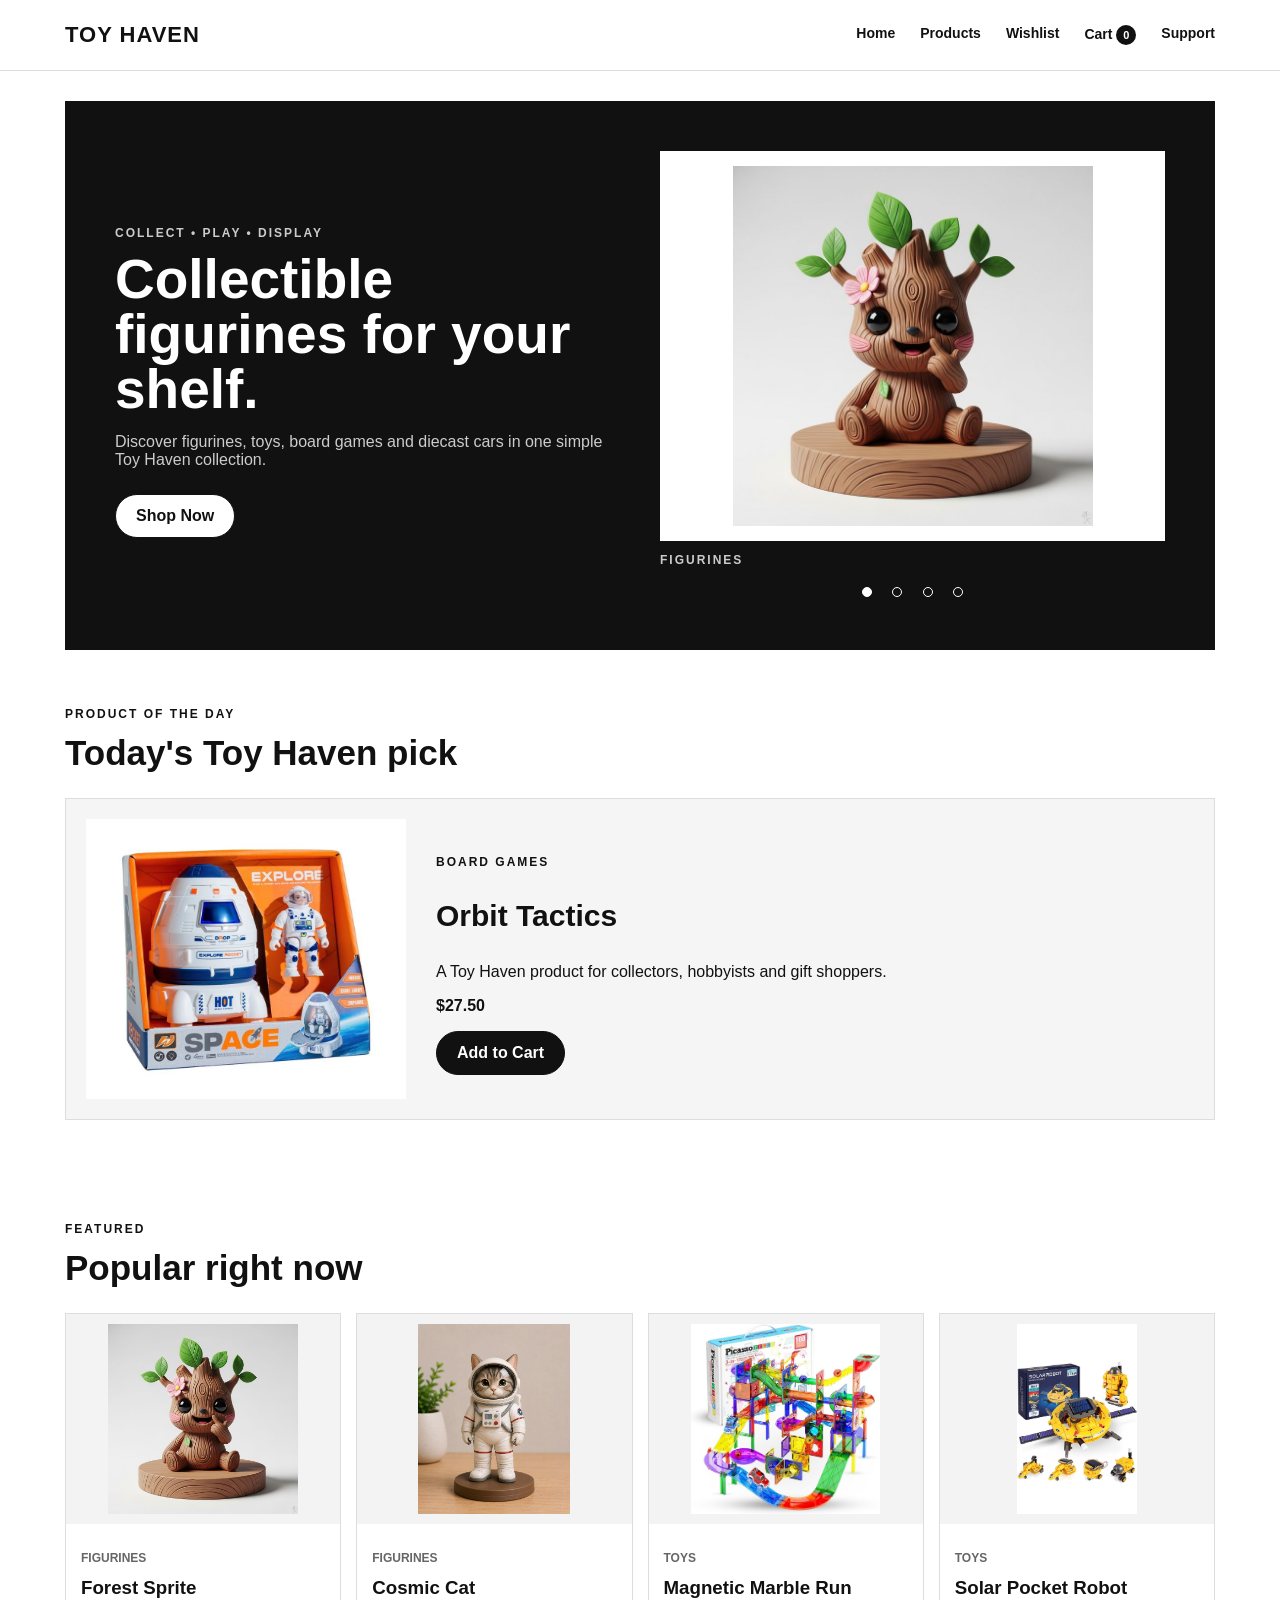
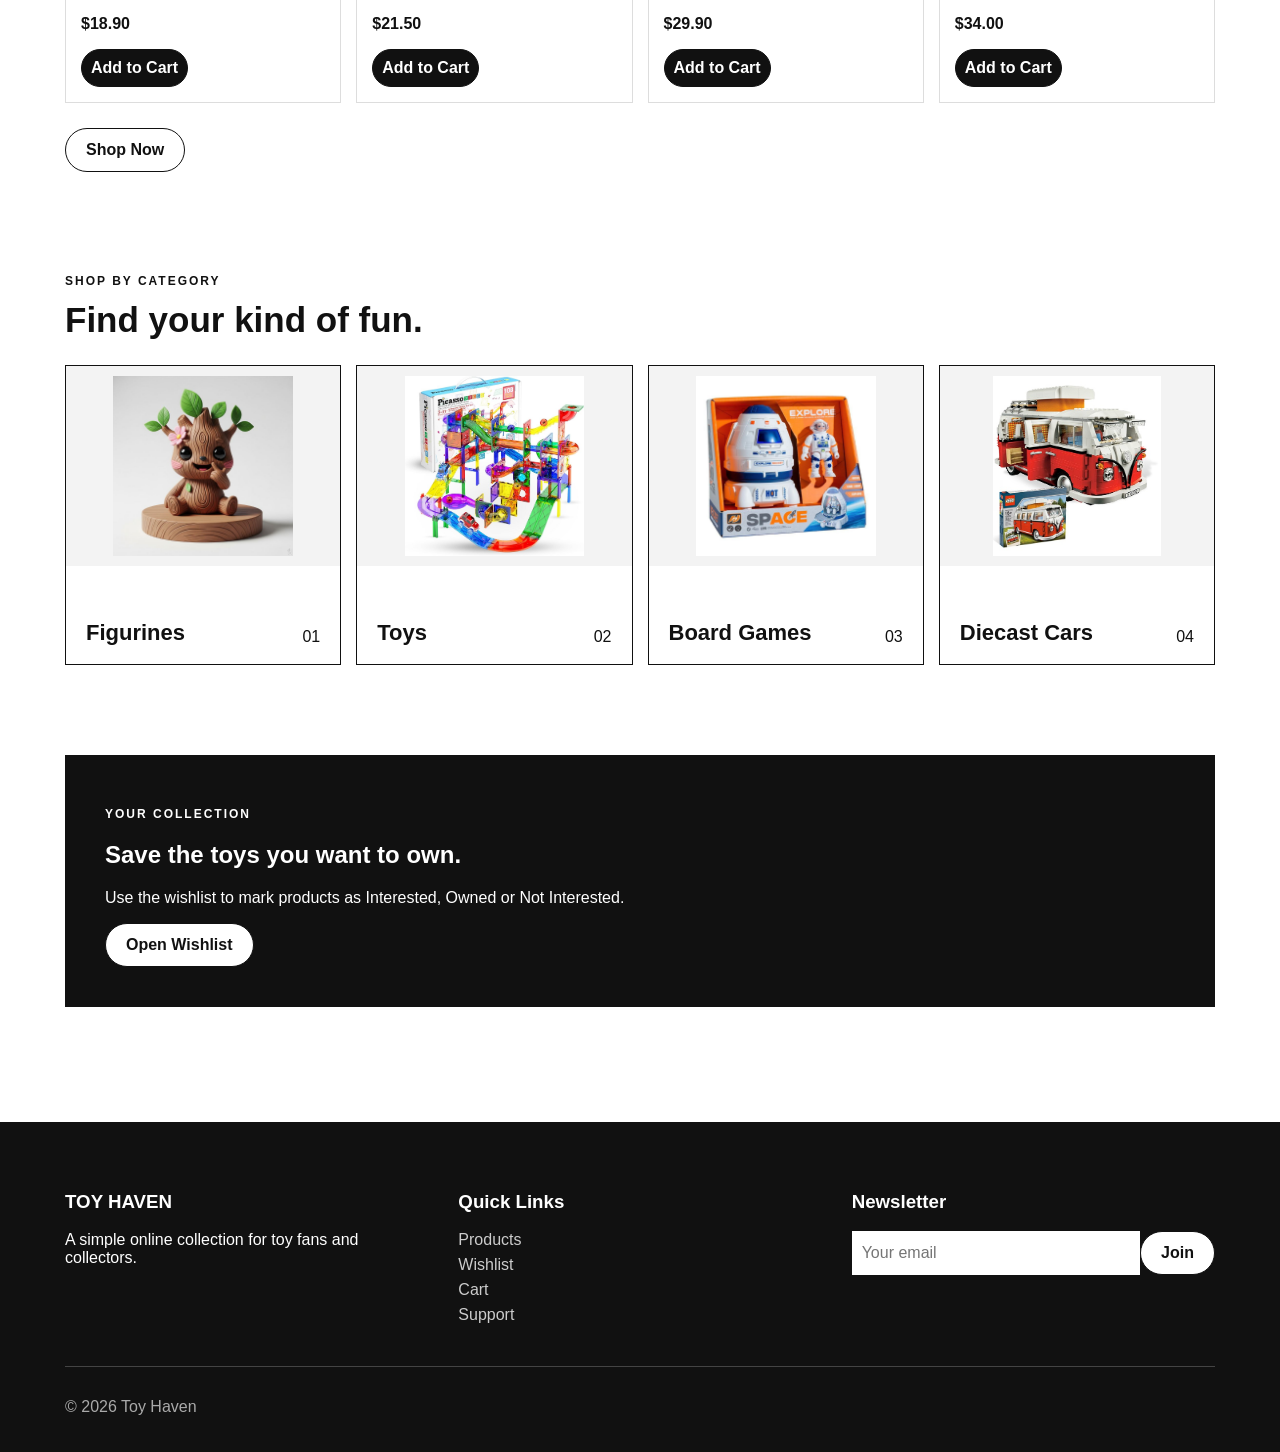
<file: index.html>
<!DOCTYPE html>
<html lang="en">

<head>
    <title>Home | Toy Haven</title>
    <meta charset="UTF-8">
<meta name="viewport" content="width=device-width, initial-scale=1.0">
<meta name="description" content="Toy Haven - toys, figurines, board games and diecast cars.">
<link rel="icon" href="assets/favicon.svg">
<link rel="stylesheet" href="css/style.css">
<link rel="manifest" href="manifest.json">
</head>

<body>

<!-- HEADER / NAVIGATION -->
<header class="header">
    <div class="container header-inner">

        <a class="logo" href="index.html">TOY HAVEN</a>

        <!-- Mobile menu button -->
        <button class="menu-button" aria-label="Open menu" aria-expanded="false" aria-controls="main-nav">
            <span></span>
            <span></span>
            <span></span>
        </button>

        <nav id="main-nav" class="nav" aria-label="Main navigation">
            <a href="index.html">Home</a>
            <a href="products.html">Products</a>
            <a href="wishlist.html">Wishlist</a>
            <a href="cart.html">
                Cart <span class="cart-number">0</span>
            </a>
            <a href="support.html">Support</a>
        </nav>

    </div>
</header>

<main>

<!--HOME PAGE-->

<section class="hero container">

    <div>
        <p class="kicker">COLLECT • PLAY • DISPLAY</p>

        <h1 id="heroTitle">
            Collectible figurines for your shelf.
        </h1>

        <p>
            Discover figurines, toys, board games and diecast cars
            in one simple Toy Haven collection.
        </p>

        <div class="hero-buttons">
            <a class="btn btn-white" href="products.html">
                Shop Now
            </a>
        </div>
    </div>

    <div>
        <div class="hero-image">
            <img
                id="heroImage"
                src="assets/forest.jpg"
                alt="Toy Haven product"
            >
        </div>

        <p id="heroCategory" class="kicker">
            FIGURINES
        </p>

        <div class="slider-buttons">
            <button class="slider-button active" aria-label="Show figurines banner"></button>
            <button class="slider-button" aria-label="Show banner"></button>
            <button class="slider-button" aria-label="Show banner"></button>
            <button class="slider-button" aria-label="Show banner"></button>
        </div>
    </div>

</section>


<!-- PRODUCT OF THE DAY -->
<section class="section container">

    <div class="section-title">
        <p class="kicker">PRODUCT OF THE DAY</p>
        <h2>Today's Toy Haven pick</h2>
    </div>

    <div id="productOfDay"></div>

</section>


<!-- FEATURED PRODUCTS -->
<section class="section container">

    <div class="section-title">
        <p class="kicker">FEATURED</p>
        <h2>Popular right now</h2>
    </div>

    <!-- filled by showFeaturedProducts() in script.js -->
    <div id="featuredProducts" class="product-grid"></div>

    <div class="hero-buttons">
        <a class="btn btn-white" href="products.html">
            Shop Now
        </a>
    </div>

</section>


<!-- CATEGORY SECTION -->
<section class="section container">

    <div class="section-title">
        <p class="kicker">SHOP BY CATEGORY</p>
        <h2>Find your kind of fun.</h2>
    </div>

    <div class="category-grid">

        <!-- FIGURINES -->
        <a class="category-box"
           href="products.html?category=Figurines">

            <img
                src="assets/forest.jpg"
                alt="Figurines">

            <div class="category-info">
                <h3>Figurines</h3>
                <span>01</span>
            </div>

        </a>


        <!-- TOYS -->
        <a class="category-box"
           href="products.html?category=Toys">

            <img
                src="assets/marble.jpg"
                alt="Toys">

            <div class="category-info">
                <h3>Toys</h3>
                <span>02</span>
            </div>

        </a>


        <!-- BOARD GAMES -->
        <a class="category-box"
           href="products.html?category=Board%20Games">

            <img
                src="assets/orbit.jpg"
                alt="Board Games">

            <div class="category-info">
                <h3>Board Games</h3>
                <span>03</span>
            </div>

        </a>


        <!-- DIECAST CARS -->
        <a class="category-box"
           href="products.html?category=Diecast%20Cars">

            <img
                src="assets/campervan.jpg"
                alt="Diecast Cars">

            <div class="category-info">
                <h3>Diecast Cars</h3>
                <span>04</span>
            </div>

        </a>

    </div>

</section>


<!-- COLLECTION MESSAGE -->
<section class="section container">

    <div style="background:#111; color:#fff; padding:40px;">
        <p class="kicker">YOUR COLLECTION</p>

        <h2>
            Save the toys you want to own.
        </h2>

        <p>
            Use the wishlist to mark products as Interested,
            Owned or Not Interested.
        </p>

        <a class="btn btn-white" href="wishlist.html">
            Open Wishlist
        </a>
    </div>

</section>

</main>

<!-- FOOTER -->
<footer class="footer">

    <div class="container footer-grid">

        <div>
            <h3>TOY HAVEN</h3>
            <p>A simple online collection for toy fans and collectors.</p>
        </div>

        <div>
            <h3>Quick Links</h3>
            <a href="products.html">Products</a>
            <a href="wishlist.html">Wishlist</a>
            <a href="cart.html">Cart</a>
            <a href="support.html">Support</a>
        </div>

        <div>
            <h3>Newsletter</h3>

            <form id="newsletterForm" class="newsletter">

                <input
                    id="newsletterEmail"
                    type="email"
                    placeholder="Your email"
                    aria-label="Newsletter email address"
                    required
                >

                <button class="btn btn-white" type="submit">
                    Join
                </button>

            </form>

            <p id="newsletterMessage"></p>
        </div>

    </div>

    <div class="container footer-bottom">
        <p>© 2026 Toy Haven</p>
    </div>

</footer>

<script src="js/products.js"></script>
<script src="js/script.js"></script>

</body>
</html>
</file>
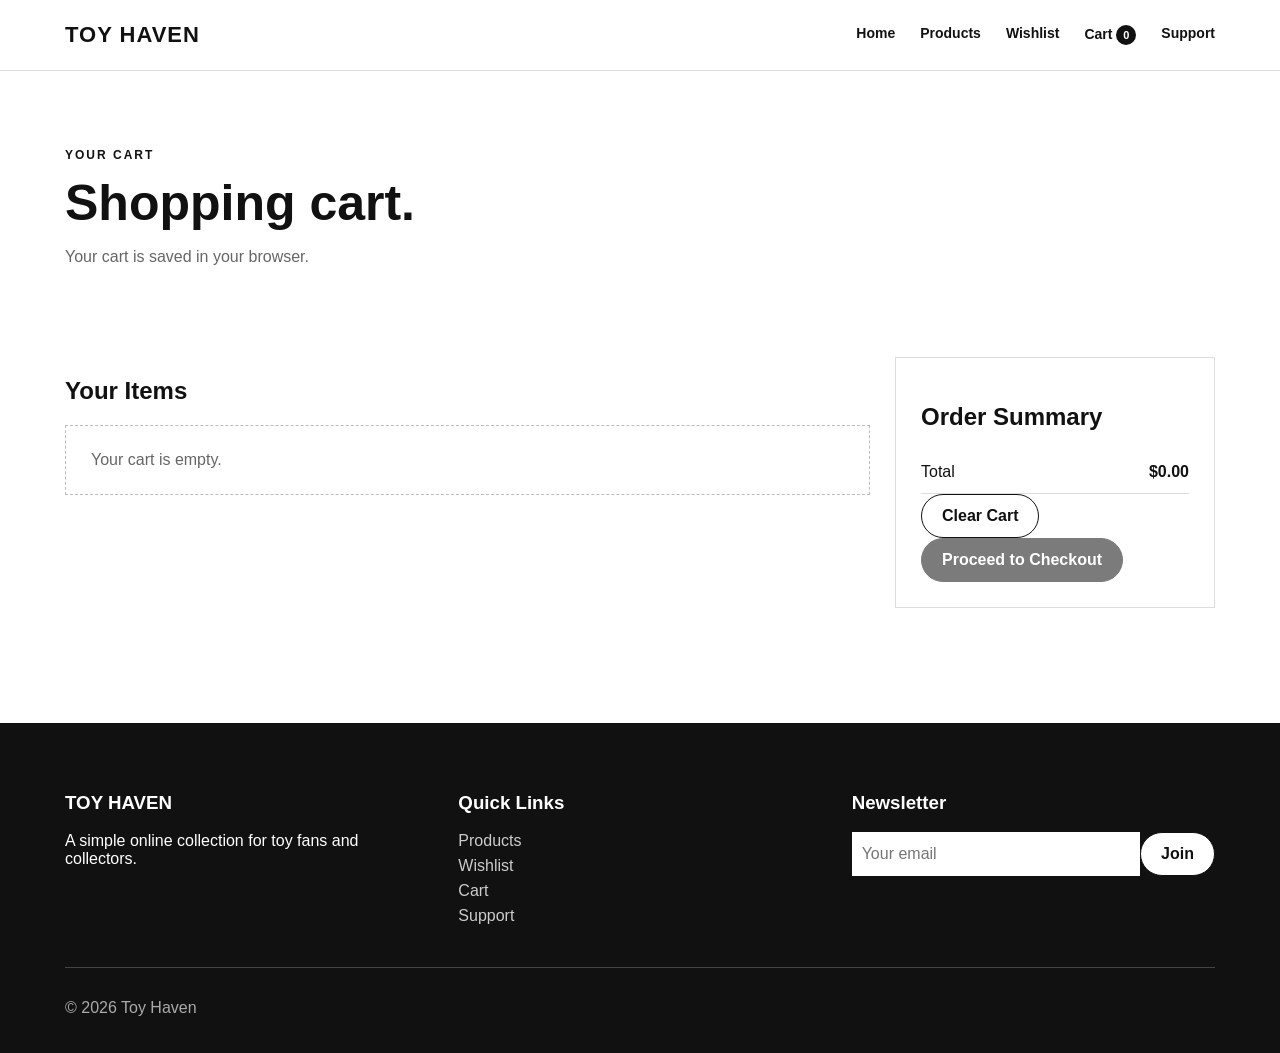
<file: cart.html>
<!DOCTYPE html>
<html lang="en">

<head>
    <title>Cart | Toy Haven</title>
    <meta charset="UTF-8">
<meta name="viewport" content="width=device-width, initial-scale=1.0">
<meta name="description" content="Toy Haven - toys, figurines, board games and diecast cars.">
<link rel="icon" href="assets/favicon.svg">
<link rel="stylesheet" href="css/style.css">
<link rel="manifest" href="manifest.json">
</head>

<body>

<!-- HEADER / NAVIGATION -->
<header class="header">
    <div class="container header-inner">

        <a class="logo" href="index.html">TOY HAVEN</a>

        <!-- Mobile menu button -->
        <button class="menu-button" aria-label="Open menu" aria-expanded="false" aria-controls="main-nav">
            <span></span>
            <span></span>
            <span></span>
        </button>

        <nav id="main-nav" class="nav" aria-label="Main navigation">
            <a href="index.html">Home</a>
            <a href="products.html">Products</a>
            <a href="wishlist.html">Wishlist</a>
            <a href="cart.html">
                Cart <span class="cart-number">0</span>
            </a>
            <a href="support.html">Support</a>
        </nav>

    </div>
</header>

<main>

<!-- CART PAGE -->

<section class="page-head container">

    <p class="kicker">YOUR CART</p>

    <h1>Shopping cart.</h1>

    <p>
        Your cart is saved in your browser.
    </p>

</section>


<section class="section container cart-layout">

    <div>

        <h2>Your Items</h2>

        <div id="cartItems"></div>

    </div>


    <aside class="summary">

        <h2>Order Summary</h2>

        <div class="summary-row">
            <span>Total</span>
            <strong id="cartTotal">$0.00</strong>
        </div>

        <button id="clearCart" class="btn btn-white" type="button">
            Clear Cart
        </button>

        <a id="checkoutButton" class="btn btn-black" href="checkout.html">
            Proceed to Checkout
        </a>

    </aside>

</section>

</main>

<!-- FOOTER -->
<footer class="footer">

    <div class="container footer-grid">

        <div>
            <h3>TOY HAVEN</h3>
            <p>A simple online collection for toy fans and collectors.</p>
        </div>

        <div>
            <h3>Quick Links</h3>
            <a href="products.html">Products</a>
            <a href="wishlist.html">Wishlist</a>
            <a href="cart.html">Cart</a>
            <a href="support.html">Support</a>
        </div>

        <div>
            <h3>Newsletter</h3>

            <form id="newsletterForm" class="newsletter">

                <input
                    id="newsletterEmail"
                    type="email"
                    placeholder="Your email"
                    aria-label="Newsletter email address"
                    required
                >

                <button class="btn btn-white" type="submit">
                    Join
                </button>

            </form>

            <p id="newsletterMessage"></p>
        </div>

    </div>

    <div class="container footer-bottom">
        <p>© 2026 Toy Haven</p>
    </div>

</footer>

<script src="js/products.js"></script>
<script src="js/script.js"></script>

</body>
</html>
</file>
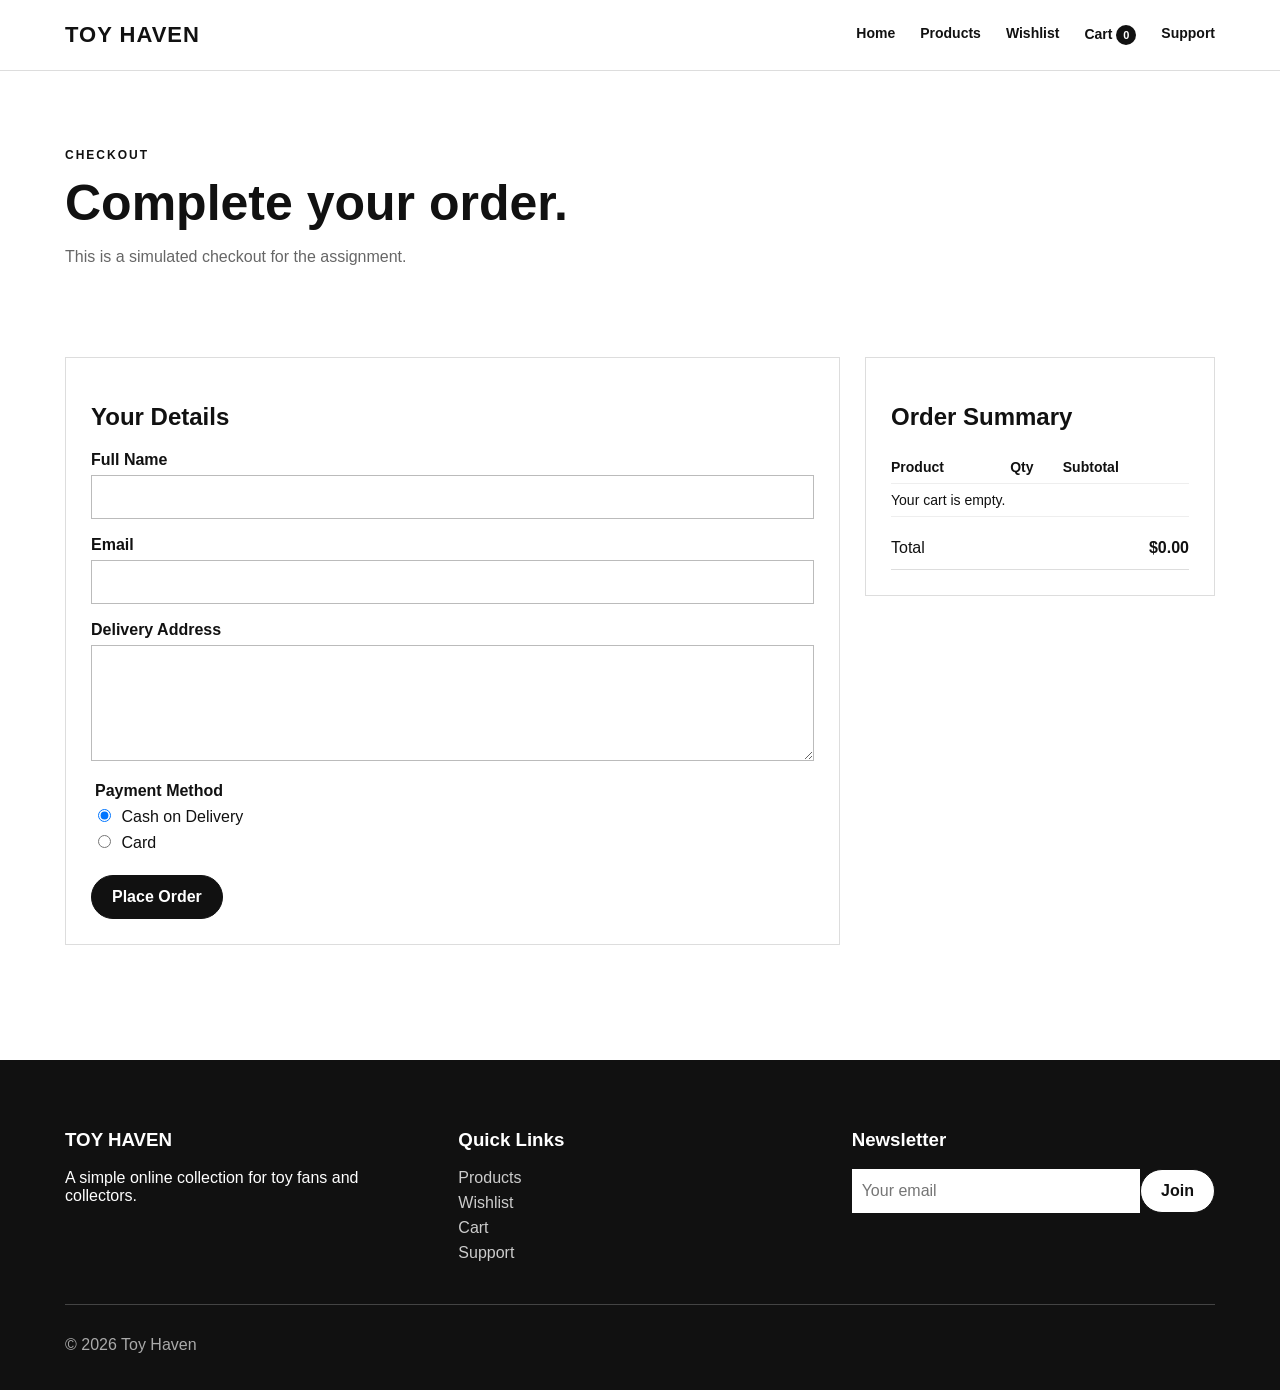
<file: checkout.html>
<!DOCTYPE html>
<html lang="en">

<head>
    <title>Checkout | Toy Haven</title>
    <meta charset="UTF-8">
<meta name="viewport" content="width=device-width, initial-scale=1.0">
<meta name="description" content="Toy Haven - toys, figurines, board games and diecast cars.">
<link rel="icon" href="assets/favicon.svg">
<link rel="stylesheet" href="css/style.css">
<link rel="manifest" href="manifest.json">
</head>

<body>

<!-- HEADER / NAVIGATION -->
<header class="header">
    <div class="container header-inner">

        <a class="logo" href="index.html">TOY HAVEN</a>

        <!-- Mobile menu button -->
        <button class="menu-button" aria-label="Open menu" aria-expanded="false" aria-controls="main-nav">
            <span></span>
            <span></span>
            <span></span>
        </button>

        <nav id="main-nav" class="nav" aria-label="Main navigation">
            <a href="index.html">Home</a>
            <a href="products.html">Products</a>
            <a href="wishlist.html">Wishlist</a>
            <a href="cart.html">
                Cart <span class="cart-number">0</span>
            </a>
            <a href="support.html">Support</a>
        </nav>

    </div>
</header>

<main>

<!-- CHECKOUT PAGE -->

<section class="page-head container">

    <p class="kicker">CHECKOUT</p>

    <h1>Complete your order.</h1>

    <p>
        This is a simulated checkout for the assignment.
    </p>

</section>


<section class="section container form-layout">

    <form id="checkoutForm" class="form-box">

        <h2>Your Details</h2>

        <div class="form-group">
            <label for="name">Full Name</label>

            <input
                id="name"
                type="text"
                required
            >
        </div>


        <div class="form-group">
            <label for="email">Email</label>

            <input
                id="email"
                type="email"
                required
            >
        </div>


        <div class="form-group">
            <label for="address">Delivery Address</label>

            <textarea
                id="address"
                rows="5"
                required
            ></textarea>
        </div>


        <!-- fieldset groups the radio buttons, legend is the group title -->
        <fieldset class="form-group">

            <legend>Payment Method</legend>

            <label class="radio">
                <input
                    type="radio"
                    name="payment"
                    value="Cash on Delivery"
                    checked
                >
                Cash on Delivery
            </label>

            <label class="radio">
                <input
                    type="radio"
                    name="payment"
                    value="Card"
                >
                Card
            </label>

        </fieldset>


        <p id="checkoutError" class="error" aria-live="polite"></p>

        <button class="btn btn-black" type="submit">
            Place Order
        </button>

    </form>


    <aside class="summary">

        <h2>Order Summary</h2>

        <!-- order summary table, rows are added by showCheckoutItems() in script.js -->
        <table class="order-table">
            <thead>
                <tr>
                    <th>Product</th>
                    <th>Qty</th>
                    <th>Subtotal</th>
                </tr>
            </thead>
            <tbody id="checkoutItems"></tbody>
        </table>

        <div class="summary-row">
            <span>Total</span>
            <strong id="checkoutTotal">$0.00</strong>
        </div>

    </aside>

</section>


<section id="orderSuccess" class="container section success hidden">

    <h2>Order Successful!</h2>

    <p>
        Thank you. Your order has been saved.
    </p>

    <a class="btn btn-black" href="products.html">
        Continue Shopping
    </a>

</section>

</main>

<!-- FOOTER -->
<footer class="footer">

    <div class="container footer-grid">

        <div>
            <h3>TOY HAVEN</h3>
            <p>A simple online collection for toy fans and collectors.</p>
        </div>

        <div>
            <h3>Quick Links</h3>
            <a href="products.html">Products</a>
            <a href="wishlist.html">Wishlist</a>
            <a href="cart.html">Cart</a>
            <a href="support.html">Support</a>
        </div>

        <div>
            <h3>Newsletter</h3>

            <form id="newsletterForm" class="newsletter">

                <input
                    id="newsletterEmail"
                    type="email"
                    placeholder="Your email"
                    aria-label="Newsletter email address"
                    required
                >

                <button class="btn btn-white" type="submit">
                    Join
                </button>

            </form>

            <p id="newsletterMessage"></p>
        </div>

    </div>

    <div class="container footer-bottom">
        <p>© 2026 Toy Haven</p>
    </div>

</footer>

<script src="js/products.js"></script>
<script src="js/script.js"></script>

</body>
</html>
</file>
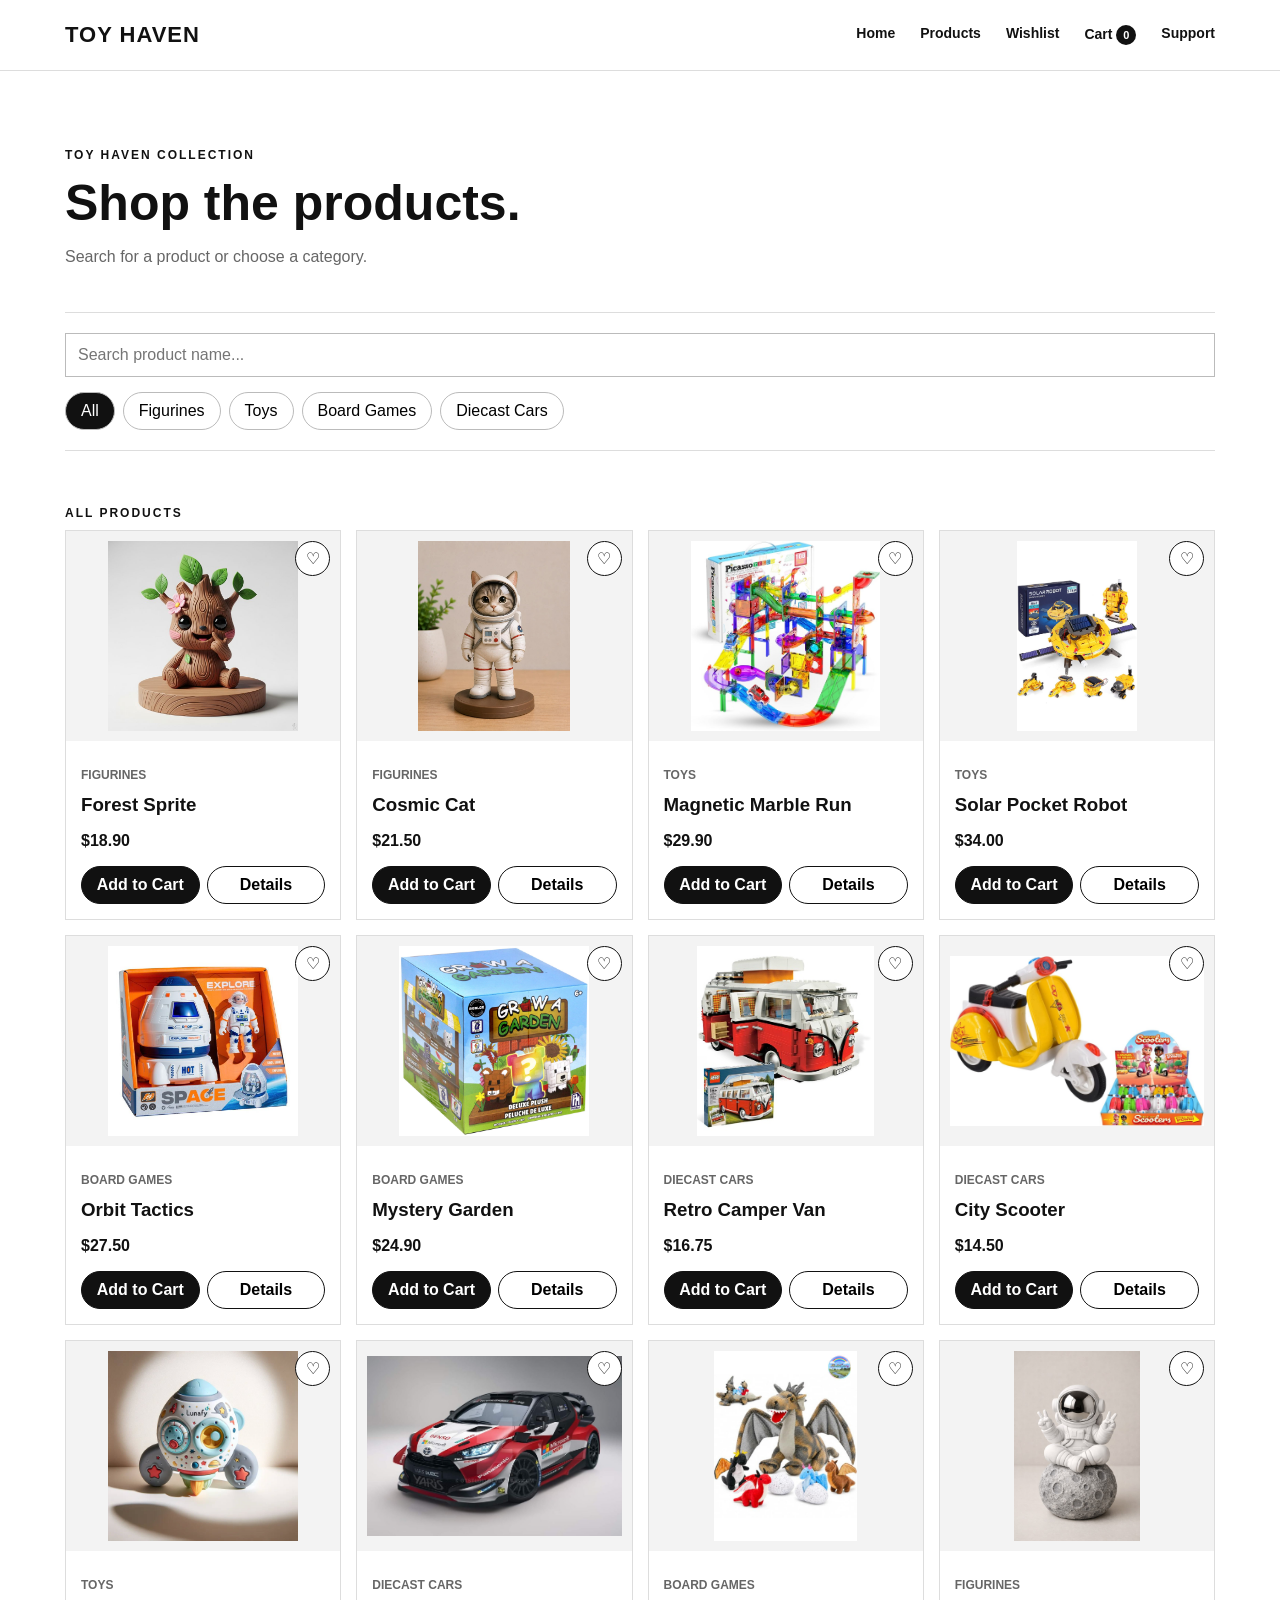
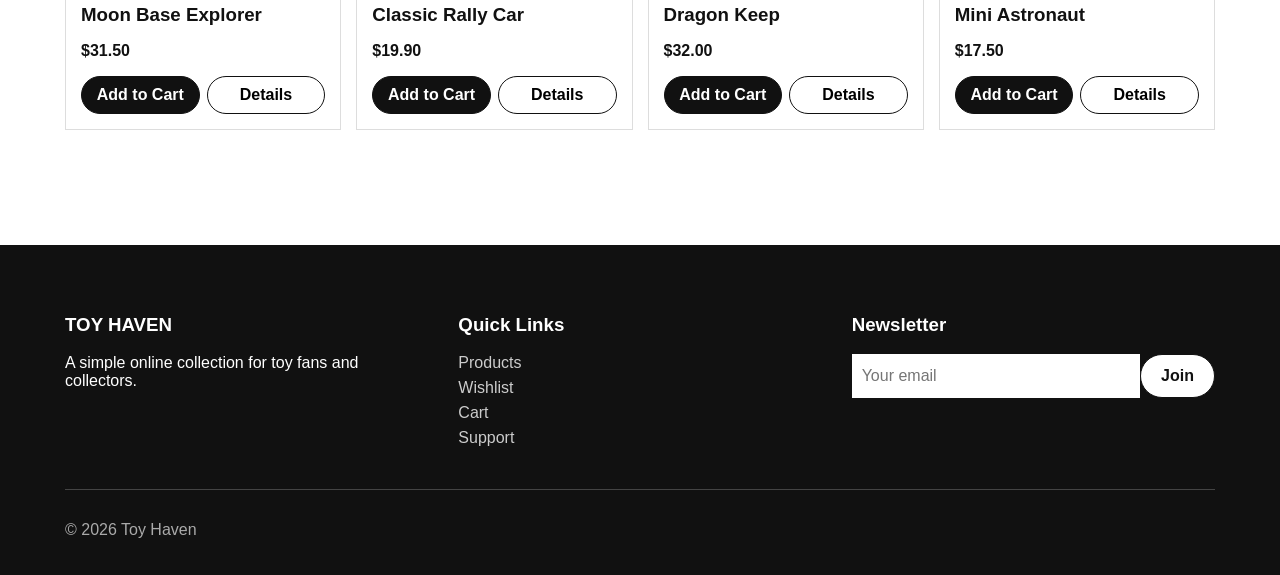
<file: products.html>
<!DOCTYPE html>
<html lang="en">

<head>
    <title>Products | Toy Haven</title>
    <meta charset="UTF-8">
<meta name="viewport" content="width=device-width, initial-scale=1.0">
<meta name="description" content="Toy Haven - toys, figurines, board games and diecast cars.">
<link rel="icon" href="assets/favicon.svg">
<link rel="stylesheet" href="css/style.css">
<link rel="manifest" href="manifest.json">
</head>

<body>

<!-- HEADER / NAVIGATION -->
<header class="header">
    <div class="container header-inner">

        <a class="logo" href="index.html">TOY HAVEN</a>

        <!-- Mobile menu button -->
        <button class="menu-button" aria-label="Open menu" aria-expanded="false" aria-controls="main-nav">
            <span></span>
            <span></span>
            <span></span>
        </button>

        <nav id="main-nav" class="nav" aria-label="Main navigation">
            <a href="index.html">Home</a>
            <a href="products.html">Products</a>
            <a href="wishlist.html">Wishlist</a>
            <a href="cart.html">
                Cart <span class="cart-number">0</span>
            </a>
            <a href="support.html">Support</a>
        </nav>

    </div>
</header>

<main>

<!-- PRODUCTS PAGE -->

<section class="page-head container">

    <p class="kicker">TOY HAVEN COLLECTION</p>

    <h1>Shop the products.</h1>

    <p>
        Search for a product or choose a category.
    </p>

</section>


<!-- SEARCH AND FILTERS -->
<div class="tools container">

    <input
        id="searchInput"
        class="search-box"
        type="search"
        placeholder="Search product name..."
        aria-label="Search products by name"
    >

    <div class="filter-buttons">

        <button class="filter active" data-category="All">
            All
        </button>

        <button class="filter" data-category="Figurines">
            Figurines
        </button>

        <button class="filter" data-category="Toys">
            Toys
        </button>

        <button class="filter" data-category="Board Games">
            Board Games
        </button>

        <button class="filter" data-category="Diecast Cars">
            Diecast Cars
        </button>

    </div>

</div>


<!-- PRODUCT GRID -->
<div class="section container">

    <h2 class="kicker">All products</h2>

    <div id="productGrid" class="product-grid"></div>

</div>


<!-- PRODUCT DETAILS MODAL -->
<div id="productModal" class="modal hidden">

    <div class="modal-content">

        <button id="closeModal" class="close-modal" aria-label="Close product details">
            X
        </button>

        <img id="modalImage" src="assets/forest.jpg" alt="Product">

        <div>

            <p id="modalCategory" class="product-category"></p>

            <h2 id="modalName">Product</h2>

            <p id="modalDescription"></p>

            <p id="modalPrice" class="price"></p>

            <div class="modal-actions">
                <button
                    class="btn btn-black"
                    onclick="addToCart(document.querySelector('#modalName').dataset.id)"
                >
                    Add to Cart
                </button>

                <button id="modalWishlist" class="btn btn-white" type="button">
                    Add to Wishlist
                </button>
            </div>

        </div>

    </div>

</div>

</main>

<!-- FOOTER -->
<footer class="footer">

    <div class="container footer-grid">

        <div>
            <h3>TOY HAVEN</h3>
            <p>A simple online collection for toy fans and collectors.</p>
        </div>

        <div>
            <h3>Quick Links</h3>
            <a href="products.html">Products</a>
            <a href="wishlist.html">Wishlist</a>
            <a href="cart.html">Cart</a>
            <a href="support.html">Support</a>
        </div>

        <div>
            <h3>Newsletter</h3>

            <form id="newsletterForm" class="newsletter">

                <input
                    id="newsletterEmail"
                    type="email"
                    placeholder="Your email"
                    aria-label="Newsletter email address"
                    required
                >

                <button class="btn btn-white" type="submit">
                    Join
                </button>

            </form>

            <p id="newsletterMessage"></p>
        </div>

    </div>

    <div class="container footer-bottom">
        <p>© 2026 Toy Haven</p>
    </div>

</footer>

<script src="js/products.js"></script>
<script src="js/script.js"></script>

</body>
</html>
</file>
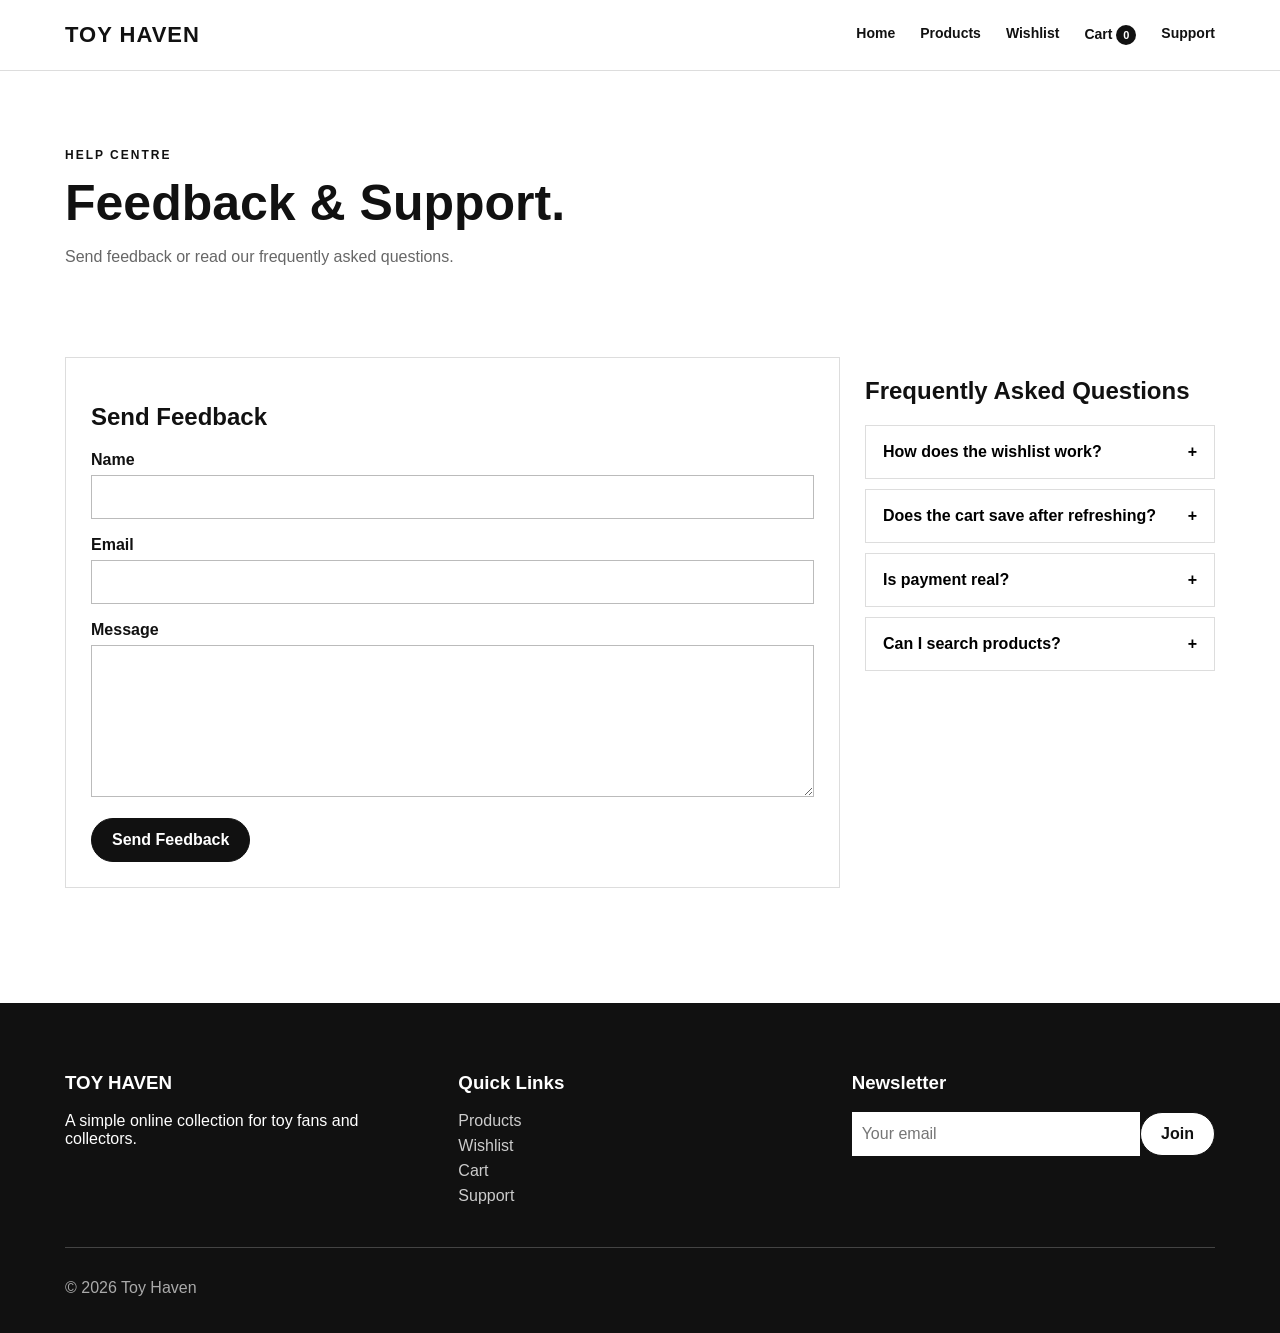
<file: support.html>
<!DOCTYPE html>
<html lang="en">

<head>
    <title>Support | Toy Haven</title>
    <meta charset="UTF-8">
<meta name="viewport" content="width=device-width, initial-scale=1.0">
<meta name="description" content="Toy Haven - toys, figurines, board games and diecast cars.">
<link rel="icon" href="assets/favicon.svg">
<link rel="stylesheet" href="css/style.css">
<link rel="manifest" href="manifest.json">
</head>

<body>

<!-- HEADER / NAVIGATION -->
<header class="header">
    <div class="container header-inner">

        <a class="logo" href="index.html">TOY HAVEN</a>

        <!-- Mobile menu button -->
        <button class="menu-button" aria-label="Open menu" aria-expanded="false" aria-controls="main-nav">
            <span></span>
            <span></span>
            <span></span>
        </button>

        <nav id="main-nav" class="nav" aria-label="Main navigation">
            <a href="index.html">Home</a>
            <a href="products.html">Products</a>
            <a href="wishlist.html">Wishlist</a>
            <a href="cart.html">
                Cart <span class="cart-number">0</span>
            </a>
            <a href="support.html">Support</a>
        </nav>

    </div>
</header>

<main>

<!-- SUPPORT PAGE -->

<section class="page-head container">

    <p class="kicker">HELP CENTRE</p>

    <h1>Feedback & Support.</h1>

    <p>
        Send feedback or read our frequently asked questions.
    </p>

</section>


<section class="section container form-layout">

    <!-- FEEDBACK FORM -->

    <form id="feedbackForm" class="form-box">

        <h2>Send Feedback</h2>

        <div class="form-group">

            <label for="feedbackName">
                Name
            </label>

            <input
                id="feedbackName"
                type="text"
                required
            >

        </div>


        <div class="form-group">

            <label for="feedbackEmail">
                Email
            </label>

            <input
                id="feedbackEmail"
                type="email"
                required
            >

        </div>


        <div class="form-group">

            <label for="feedbackMessage">
                Message
            </label>

            <textarea
                id="feedbackMessage"
                rows="7"
                required
            ></textarea>

        </div>


        <p id="feedbackStatus" aria-live="polite"></p>

        <button class="btn btn-black" type="submit">
            Send Feedback
        </button>

    </form>


    <!-- FAQ -->

    <div>

        <h2>Frequently Asked Questions</h2>


        <div class="faq">

            <button class="faq-question" aria-expanded="false">
                How does the wishlist work?
                <span>+</span>
            </button>

            <div class="faq-answer">
                Click the heart button on a product and it will
                be saved to the wishlist.
            </div>

        </div>


        <div class="faq">

            <button class="faq-question" aria-expanded="false">
                Does the cart save after refreshing?
                <span>+</span>
            </button>

            <div class="faq-answer">
                Yes. The cart is saved using localStorage.
            </div>

        </div>


        <div class="faq">

            <button class="faq-question" aria-expanded="false">
                Is payment real?
                <span>+</span>
            </button>

            <div class="faq-answer">
                No. Checkout is only a front-end simulation.
            </div>

        </div>


        <div class="faq">

            <button class="faq-question" aria-expanded="false">
                Can I search products?
                <span>+</span>
            </button>

            <div class="faq-answer">
                Yes. The Products page has product-name search
                and category filters.
            </div>

        </div>

    </div>

</section>

</main>

<!-- FOOTER -->
<footer class="footer">

    <div class="container footer-grid">

        <div>
            <h3>TOY HAVEN</h3>
            <p>A simple online collection for toy fans and collectors.</p>
        </div>

        <div>
            <h3>Quick Links</h3>
            <a href="products.html">Products</a>
            <a href="wishlist.html">Wishlist</a>
            <a href="cart.html">Cart</a>
            <a href="support.html">Support</a>
        </div>

        <div>
            <h3>Newsletter</h3>

            <form id="newsletterForm" class="newsletter">

                <input
                    id="newsletterEmail"
                    type="email"
                    placeholder="Your email"
                    aria-label="Newsletter email address"
                    required
                >

                <button class="btn btn-white" type="submit">
                    Join
                </button>

            </form>

            <p id="newsletterMessage"></p>
        </div>

    </div>

    <div class="container footer-bottom">
        <p>© 2026 Toy Haven</p>
    </div>

</footer>

<script src="js/products.js"></script>
<script src="js/script.js"></script>

</body>
</html>
</file>
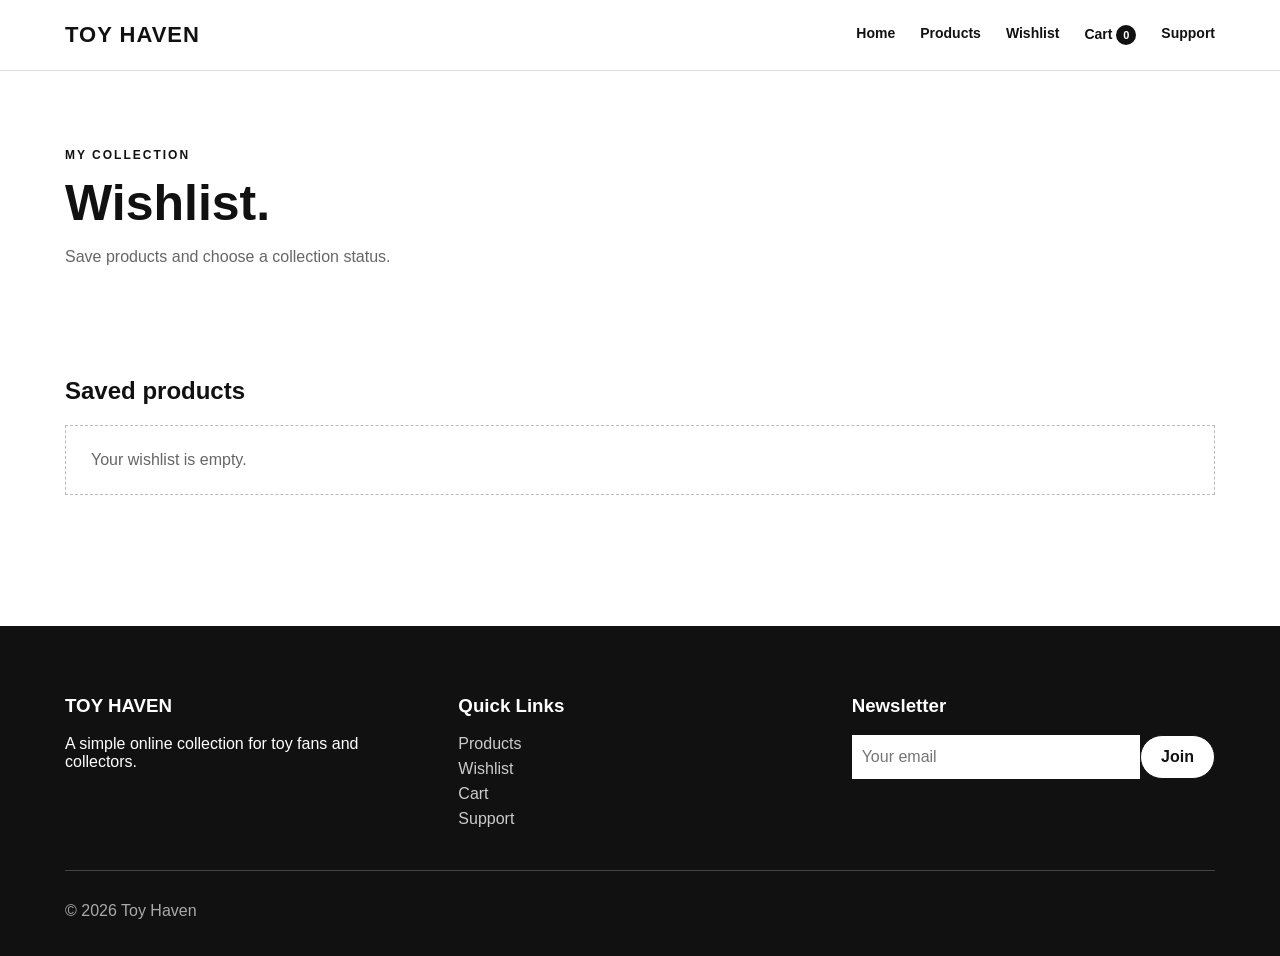
<file: wishlist.html>
<!DOCTYPE html>
<html lang="en">

<head>
    <title>Wishlist | Toy Haven</title>
    <meta charset="UTF-8">
<meta name="viewport" content="width=device-width, initial-scale=1.0">
<meta name="description" content="Toy Haven - toys, figurines, board games and diecast cars.">
<link rel="icon" href="assets/favicon.svg">
<link rel="stylesheet" href="css/style.css">
<link rel="manifest" href="manifest.json">
</head>

<body>

<!-- HEADER / NAVIGATION -->
<header class="header">
    <div class="container header-inner">

        <a class="logo" href="index.html">TOY HAVEN</a>

        <!-- Mobile menu button -->
        <button class="menu-button" aria-label="Open menu" aria-expanded="false" aria-controls="main-nav">
            <span></span>
            <span></span>
            <span></span>
        </button>

        <nav id="main-nav" class="nav" aria-label="Main navigation">
            <a href="index.html">Home</a>
            <a href="products.html">Products</a>
            <a href="wishlist.html">Wishlist</a>
            <a href="cart.html">
                Cart <span class="cart-number">0</span>
            </a>
            <a href="support.html">Support</a>
        </nav>

    </div>
</header>

<main>

<!-- WISHLIST PAGE -->

<section class="page-head container">

    <p class="kicker">MY COLLECTION</p>

    <h1>Wishlist.</h1>

    <p>
        Save products and choose a collection status.
    </p>

</section>


<section class="section container">

    <h2>Saved products</h2>
    <div id="wishlistItems"></div>

</section>

</main>

<!-- FOOTER -->
<footer class="footer">

    <div class="container footer-grid">

        <div>
            <h3>TOY HAVEN</h3>
            <p>A simple online collection for toy fans and collectors.</p>
        </div>

        <div>
            <h3>Quick Links</h3>
            <a href="products.html">Products</a>
            <a href="wishlist.html">Wishlist</a>
            <a href="cart.html">Cart</a>
            <a href="support.html">Support</a>
        </div>

        <div>
            <h3>Newsletter</h3>

            <form id="newsletterForm" class="newsletter">

                <input
                    id="newsletterEmail"
                    type="email"
                    placeholder="Your email"
                    aria-label="Newsletter email address"
                    required
                >

                <button class="btn btn-white" type="submit">
                    Join
                </button>

            </form>

            <p id="newsletterMessage"></p>
        </div>

    </div>

    <div class="container footer-bottom">
        <p>© 2026 Toy Haven</p>
    </div>

</footer>

<script src="js/products.js"></script>
<script src="js/script.js"></script>

</body>
</html>
</file>
<file: css/style.css>
/* Main styles */

/* Basic settings */

* {
    box-sizing: border-box;
}

html {
    scroll-behavior: smooth;
}

body {
    margin: 0;
    font-family: Arial, Helvetica, sans-serif;
    color: #111;
    background: #fff;
}

img {
    max-width: 100%;
    display: block;
}

a {
    color: inherit;
    text-decoration: none;
}

button,
input,
textarea,
select {
    font: inherit;
}

button {
    cursor: pointer;
}

/* Reusable styles */

.container {
    width: 90%;
    max-width: 1150px;
    margin: auto;
}

.hidden {
    display: none !important;
}

.kicker {
    font-size: 12px;
    font-weight: bold;
    letter-spacing: 2px;
    text-transform: uppercase;
}

.btn {
    display: inline-block;
    padding: 12px 20px;
    border: 1px solid #111;
    border-radius: 30px;
    font-weight: bold;
    text-align: center;
}

.btn-black {
    background: #111;
    color: #fff;
}

.btn-white {
    background: #fff;
    color: #111;
}

.btn:hover {
    transform: translateY(-2px);
}

/*  Header */

.header {
    position: sticky;
    top: 0;
    z-index: 20;
    background: #fff;
    border-bottom: 1px solid #ddd;
}

.header-inner {
    min-height: 70px;
    display: flex;
    align-items: center;
    justify-content: space-between;
}

.logo {
    font-size: 22px;
    font-weight: 900;
    letter-spacing: 1px;
}

.nav {
    display: flex;
    gap: 25px;
}

.nav a {
    padding: 25px 0;
    font-size: 14px;
    font-weight: bold;
}

.nav a:hover,
.nav a.active {
    border-bottom: 2px solid #111;
}

.cart-number {
    display: inline-flex;
    min-width: 20px;
    height: 20px;
    align-items: center;
    justify-content: center;
    border-radius: 50%;
    background: #111;
    color: #fff;
    font-size: 11px;
}

.menu-button {
    display: none;
    border: 0;
    background: none;
}

.menu-button span {
    display: block;
    width: 25px;
    height: 2px;
    margin: 5px;
    background: #111;
}

/* Home hero */

.hero {
    margin-top: 30px;
    padding: 50px;
    background: #111;
    color: #fff;
    display: grid;
    grid-template-columns: 1fr 1fr;
    gap: 40px;
    align-items: center;
}

.hero h1 {
    margin: 10px 0;
    font-size: 55px;
    line-height: 1;
}

.hero p {
    color: #ccc;
}

.hero-image {
    background: #fff;
    padding: 15px;
}

.hero-image img {
    width: 100%;
    height: 360px;
    object-fit: contain;
}

.hero-buttons {
    margin-top: 25px;
}

.slider-buttons {
    margin-top: 15px;
    text-align: center;
}

.slider-button {
    width: 10px;
    height: 10px;
    margin: 0 8px;
    padding: 0;
    border: 1px solid #fff;
    border-radius: 50%;
    background: transparent;
}

.slider-button.active {
    background: #fff;
}

/*  Page head  */

.page-head {
    padding: 65px 0 30px;
}

.page-head h1 {
    margin: 5px 0;
    font-size: 50px;
}

.page-head p:last-child {
    color: #666;
}

/* sections */

.section {
    padding: 45px 0;
}

.section-title {
    margin-bottom: 25px;
}

.section-title h2 {
    margin: 5px 0;
    font-size: 35px;
}

/* category boxes */


.category-grid {
    display: grid;
    grid-template-columns: repeat(4, 1fr);
    gap: 15px;
}

.category-box {
    min-height: 300px;
    border: 1px solid #111;
    display: flex;
    flex-direction: column;
    justify-content: space-between;
    overflow: hidden;
    background: #fff;
}

/* Category picture */
.category-box img {
    width: 100%;
    height: 200px;
    object-fit: contain;
    object-position: center;
    background: #f3f3f3;
    padding: 10px;
}

/* Category name and number */
.category-info {
    padding: 18px 20px;
    display: flex;
    justify-content: space-between;
    align-items: end;
}

.category-box h3 {
    margin: 0;
    font-size: 22px;
}

/* Hover effect */
.category-box:hover {
    background: #111;
    color: #fff;
}

.category-box:hover img {
    background: #fff;
}

/*Product of the day */

.featured-product {
    padding: 20px;
    border: 1px solid #ddd;
    background: #f5f5f5;
    display: grid;
    grid-template-columns: 320px 1fr;
    gap: 30px;
    align-items: center;
}

.featured-product img {
    width: 100%;
    height: 280px;
    object-fit: contain;
    background: #fff;
}

.featured-product h3 {
    font-size: 30px;
}

/* Product list*/

.tools {
    padding: 20px 0;
    border-top: 1px solid #ddd;
    border-bottom: 1px solid #ddd;
}

.search-box {
    width: 100%;
    padding: 12px;
    border: 1px solid #bbb;
}

.filter-buttons {
    margin-top: 15px;
    display: flex;
    gap: 8px;
    flex-wrap: wrap;
}

.filter {
    padding: 9px 15px;
    border: 1px solid #bbb;
    border-radius: 20px;
    background: #fff;
}

.filter.active,
.filter:hover {
    background: #111;
    color: #fff;
}

.product-grid {
    display: grid;
    grid-template-columns: repeat(4, 1fr);
    gap: 15px;
}

.product-card {
    position: relative;
    border: 1px solid #ddd;
    background: #fff;
}

.product-card:hover {
    box-shadow: 0 10px 25px rgba(0,0,0,.1);
    transform: translateY(-3px);
}

.product-card-image {
    width: 100%;
    height: 210px;
    padding: 10px;
    background: #f3f3f3;
    object-fit: contain;
    object-position: center;
}

.product-card-content {
    padding: 15px;
}

.product-card h3 {
    margin: 5px 0;
}

.product-category {
    color: #666;
    font-size: 12px;
    text-transform: uppercase;
    font-weight: bold;
}

.price {
    font-weight: bold;
}

.wishlist-button {
    position: absolute;
    top: 10px;
    right: 10px;
    width: 35px;
    height: 35px;
    border: 1px solid #111;
    border-radius: 50%;
    background: #fff;
}

.wishlist-button.saved {
    background: #111;
    color: #fff;
}

.product-actions {
    display: flex;
    gap: 7px;
    flex-wrap: wrap;
}

.small-button {
    flex: 1;
    padding: 9px;
    border: 1px solid #111;
    background: #fff;
    border-radius: 20px;
    font-weight: bold;
}

.small-button.black {
    background: #111;
    color: #fff;
}

/* Modal- */

.modal {
    position: fixed;
    z-index: 50;
    inset: 0;
    background: rgba(0,0,0,.7);
    display: flex;
    align-items: center;
    justify-content: center;
    padding: 20px;
}

.modal-content {
    width: 90%;
    max-width: 750px;
    padding: 25px;
    background: #fff;
    display: grid;
    grid-template-columns: 1fr 1fr;
    gap: 25px;
    position: relative;
}

.modal-content img {
    width: 100%;
    height: 300px;
    object-fit: contain;
    background: #f3f3f3;
}

.close-modal {
    position: absolute;
    top: 10px;
    right: 10px;
    border: 1px solid #111;
    border-radius: 50%;
    background: #fff;
    width: 35px;
    height: 35px;
}

/* Cart */

.cart-layout {
    display: grid;
    grid-template-columns: 1fr 320px;
    gap: 25px;
}

.cart-item {
    display: grid;
    grid-template-columns: 110px 1fr auto;
    gap: 15px;
    align-items: center;
    padding: 12px;
    border: 1px solid #ddd;
    margin-bottom: 10px;
}

.cart-item img {
    width: 110px;
    height: 100px;
    object-fit: contain;
    background: #f3f3f3;
}

.quantity {
    display: flex;
    align-items: center;
    gap: 10px;
}

.quantity button {
    width: 30px;
    height: 30px;
    border: 1px solid #111;
    background: #fff;
}

.summary {
    padding: 25px;
    border: 1px solid #ddd;
    height: fit-content;
}

.summary-row {
    display: flex;
    justify-content: space-between;
    padding: 12px 0;
    border-bottom: 1px solid #ddd;
}

/* Forms*/

.form-layout {
    display: grid;
    grid-template-columns: 1fr 350px;
    gap: 25px;
}

.form-box {
    padding: 25px;
    border: 1px solid #ddd;
}

.form-group {
    margin-bottom: 17px;
}

.form-group label {
    display: block;
    margin-bottom: 6px;
    font-weight: bold;
}

.form-group input,
.form-group textarea,
.form-group select {
    width: 100%;
    padding: 12px;
    border: 1px solid #bbb;
}

.radio {
    margin-right: 20px;
}

.error {
    color: #a00000;
    font-weight: bold;
}

.success {
    padding: 30px;
    border: 2px solid #111;
    text-align: center;
}

/* Wishlist */

.wishlist-item {
    display: grid;
    grid-template-columns: 120px 1fr 180px auto;
    gap: 15px;
    align-items: center;
    padding: 12px;
    border: 1px solid #ddd;
    margin-bottom: 10px;
}

.wishlist-item img {
    width: 120px;
    height: 100px;
    object-fit: contain;
    background: #f3f3f3;
}

/* FAQ */

.faq {
    border: 1px solid #ddd;
    margin-bottom: 10px;
}

.faq-question {
    width: 100%;
    padding: 17px;
    border: 0;
    background: #fff;
    text-align: left;
    font-weight: bold;
    display: flex;
    justify-content: space-between;
}

.faq-answer {
    display: none;
    padding: 0 17px 17px;
    color: #666;
}

.faq.open .faq-answer {
    display: block;
}

/* Footer */

.footer {
    margin-top: 70px;
    padding: 50px 0 20px;
    background: #111;
    color: #fff;
}

.footer-grid {
    display: grid;
    grid-template-columns: 1fr 1fr 1fr;
    gap: 30px;
}

.footer a {
    display: block;
    margin: 7px 0;
    color: #ccc;
}

.newsletter {
    display: flex;
}

.newsletter input {
    flex: 1;
    padding: 10px;
    border: 0;
}

.footer-bottom {
    margin-top: 35px;
    padding-top: 15px;
    border-top: 1px solid #444;
    color: #aaa;
}

/* Simple Animation */

.fade {
    animation: fadeImage .5s ease;
}

@keyframes fadeImage {
    from {
        opacity: .2;
    }

    to {
        opacity: 1;
    }
}

/* tablet*/

@media (max-width: 900px) {
    .menu-button {
        display: block;
    }

    .nav {
        display: none;
        position: absolute;
        top: 70px;
        left: 0;
        width: 100%;
        padding: 15px 5%;
        background: #fff;
        border-bottom: 1px solid #ddd;
        flex-direction: column;
        gap: 0;
    }

    .nav.open {
        display: flex;
    }

    .nav a {
        padding: 12px 0;
    }

    .hero {
        grid-template-columns: 1fr;
        padding: 30px;
    }

    .hero h1 {
        font-size: 45px;
    }

    .product-grid {
        grid-template-columns: repeat(2, 1fr);
    }

    .category-grid {
        grid-template-columns: repeat(2, 1fr);
    }

    .cart-layout,
    .form-layout {
        grid-template-columns: 1fr;
    }

    .footer-grid {
        grid-template-columns: 1fr 1fr;
    }
}

/* Mobile*/

@media (max-width: 600px) {
    .hero {
        padding: 20px;
    }

    .hero h1,
    .page-head h1 {
        font-size: 38px;
    }

    .product-grid,
    .category-grid,
    .footer-grid {
        grid-template-columns: 1fr;
    }

    .featured-product,
    .modal-content {
        grid-template-columns: 1fr;
    }

    .cart-item,
    .wishlist-item {
        grid-template-columns: 90px 1fr;
    }

    .cart-item .quantity,
    .wishlist-item select,
    .wishlist-item button {
        grid-column: 2;
    }

    .newsletter {
        display: block;
    }

    .newsletter input {
        width: 100%;
        margin-bottom: 8px;
    }
}

/* Additional functions */

.modal-actions {
    display: flex;
    gap: 8px;
    flex-wrap: wrap;
    margin-top: 15px;
}

.empty-state {
    padding: 25px;
    border: 1px dashed #bbb;
    color: #666;
}

.disabled-link {
    opacity: .55;
}

.reveal-ready .reveal {
    opacity: 0;
    transform: translateY(18px);
    transition: opacity .5s ease, transform .5s ease;
}

.reveal-ready .reveal.visible {
    opacity: 1;
    transform: translateY(0);
}

button:focus-visible,
a:focus-visible,
input:focus-visible,
textarea:focus-visible,
select:focus-visible {
    outline: 2px solid #111;
    outline-offset: 3px;
}

@media (max-width: 600px) {
    .modal-actions .btn {
        width: 100%;
    }
}

.form-success {
    color: #111;
    font-weight: bold;
}

.success {
    animation: successPop .45s ease;
}

@keyframes successPop {
    from {
        opacity: 0;
        transform: translateY(10px);
    }
    to {
        opacity: 1;
        transform: translateY(0);
    }
}

/* Hamburger animation - 3 lines turn into an X when menu is open */

.menu-button span {
    transition: transform .3s ease, opacity .3s ease;
}

.menu-button[aria-expanded="true"] span:nth-child(1) {
    transform: translateY(7px) rotate(45deg);
}

.menu-button[aria-expanded="true"] span:nth-child(2) {
    opacity: 0;
}

.menu-button[aria-expanded="true"] span:nth-child(3) {
    transform: translateY(-7px) rotate(-45deg);
}

/* Checkout radio buttons */

fieldset {
    border: 0;
    padding: 0;
}

legend {
    margin-bottom: 6px;
    font-weight: bold;
}

.form-group .radio {
    font-weight: normal;
}

.form-group .radio input {
    width: auto;
    margin-right: 6px;
}

/* Checkout order table */

.order-table {
    width: 100%;
    border-collapse: collapse;
    margin-bottom: 10px;
    font-size: 14px;
}

.order-table th,
.order-table td {
    text-align: left;
    padding: 8px 0;
    border-bottom: 1px solid #eee;
}

/* newsletter message in the black footer */
.footer .form-success {
    color: #fff;
}

.footer .error {
    color: #ff8080;
}
</file>
